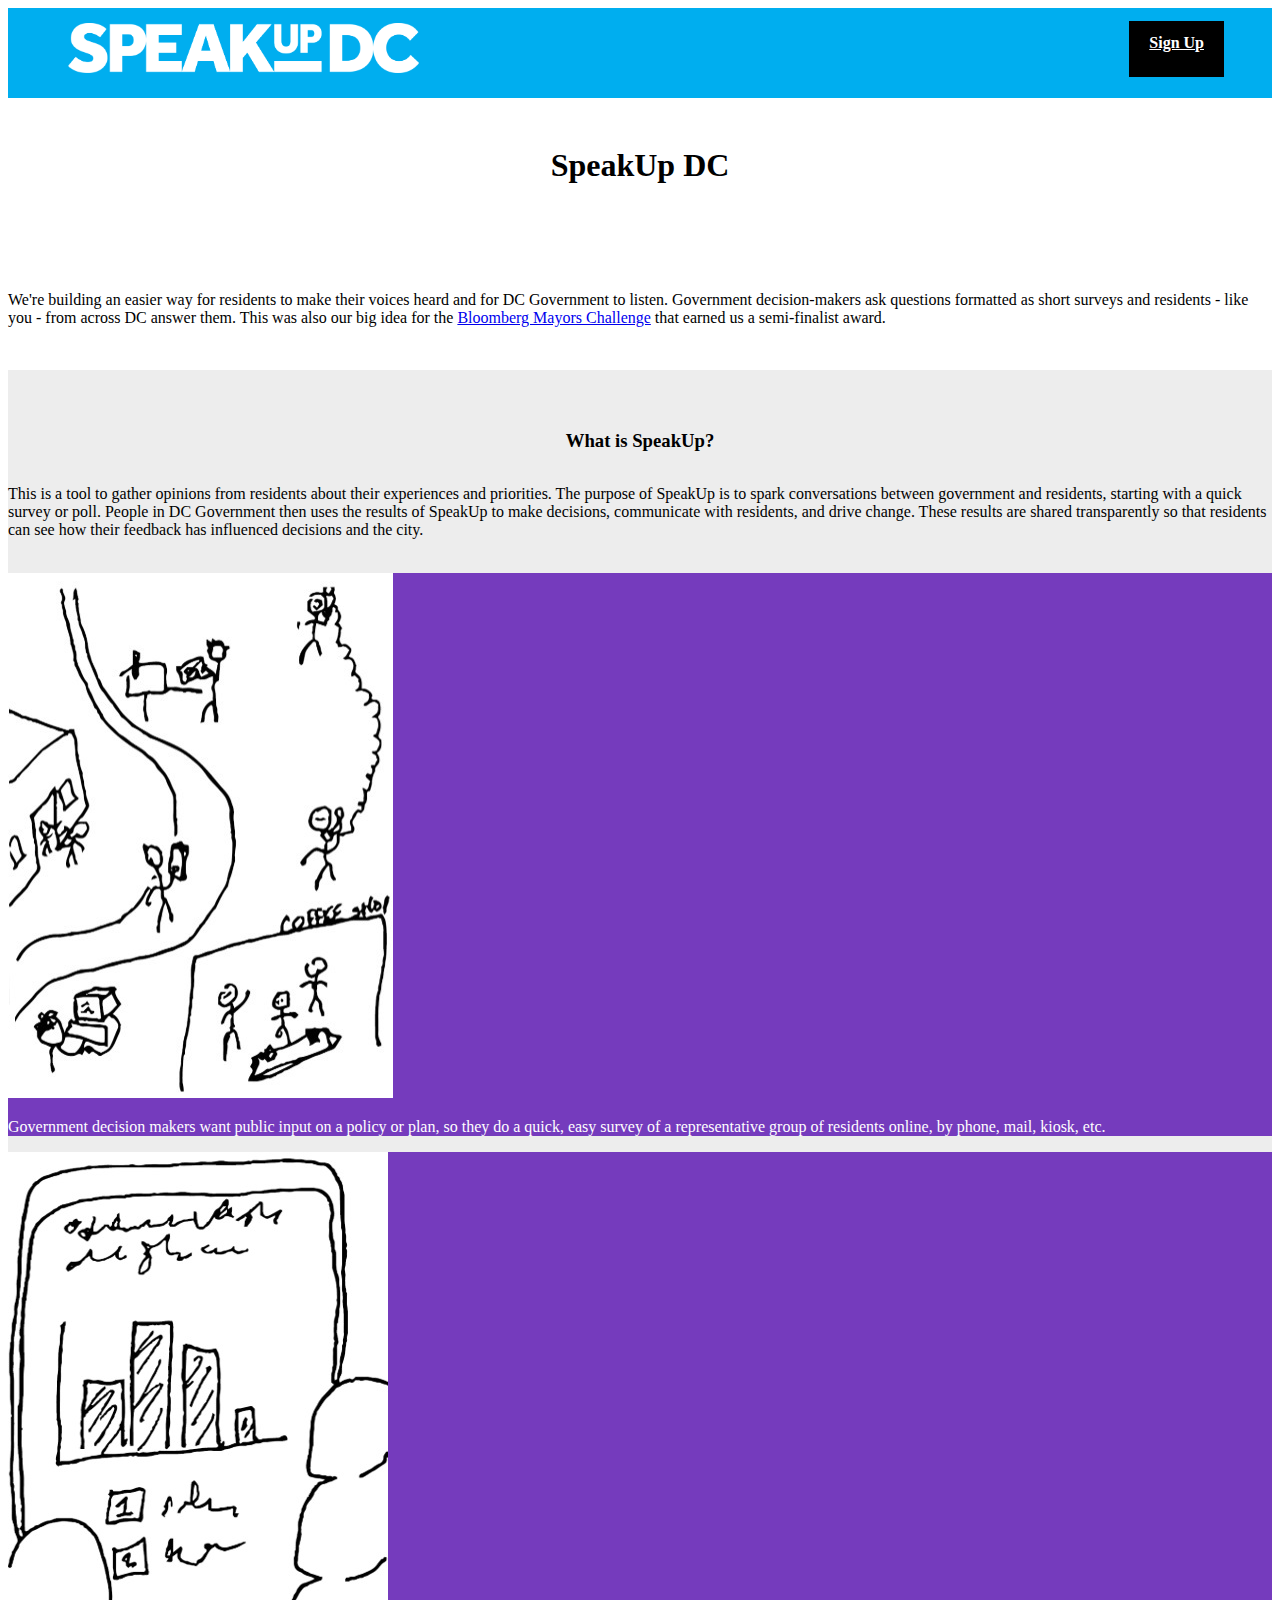
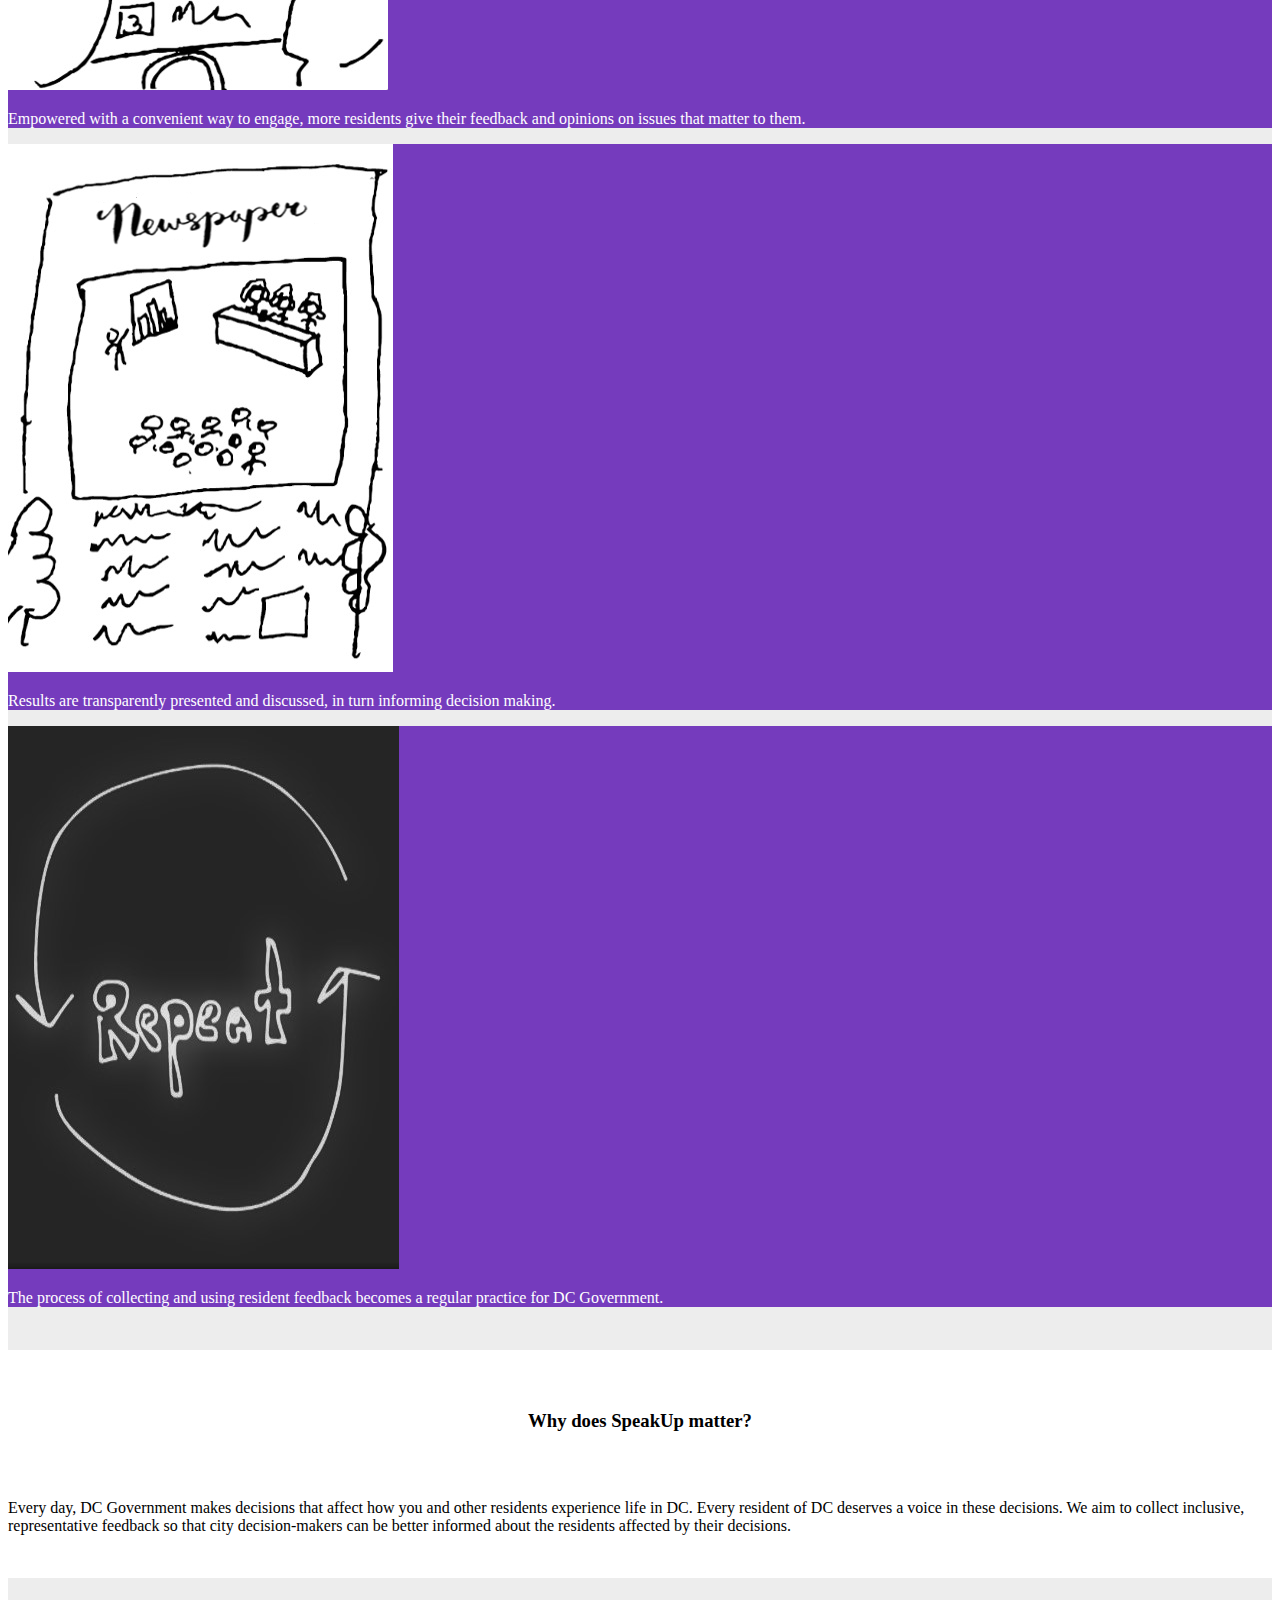
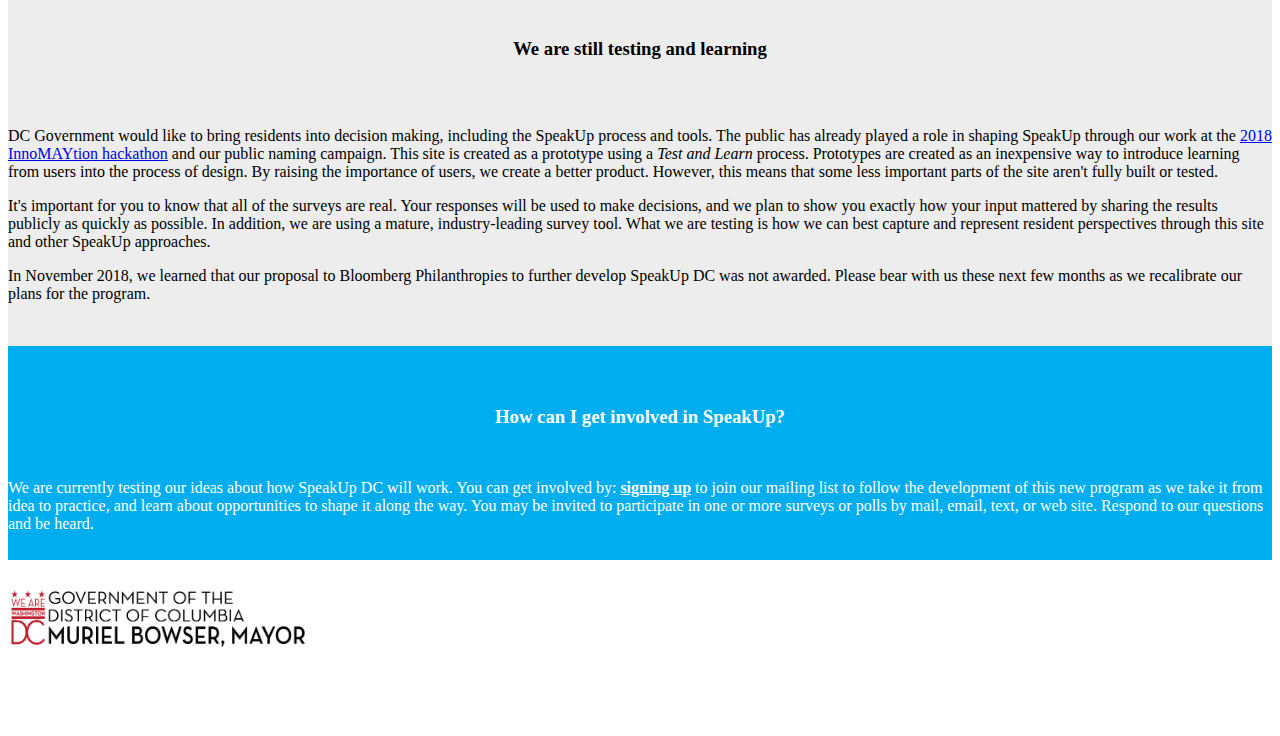
<file: splash-page/index.html>
<!DOCTYPE html>
<html lang="en">

<head>
    <meta charset="UTF-8">
    <link rel="stylesheet" href="https://stackpath.bootstrapcdn.com/bootstrap/4.1.0/css/bootstrap.min.css" integrity="sha384-9gVQ4dYFwwWSjIDZnLEWnxCjeSWFphJiwGPXr1jddIhOegiu1FwO5qRGvFXOdJZ4"
        crossorigin="anonymous">
    <meta name="viewport" content="width=device-width, initial-scale=1, shrink-to-fit=no">
    <script src="https://code.jquery.com/jquery-3.3.1.slim.min.js" integrity="sha384-q8i/X+965DzO0rT7abK41JStQIAqVgRVzpbzo5smXKp4YfRvH+8abtTE1Pi6jizo"
        crossorigin="anonymous"></script>
    <script src="https://cdnjs.cloudflare.com/ajax/libs/popper.js/1.14.0/umd/popper.min.js" integrity="sha384-cs/chFZiN24E4KMATLdqdvsezGxaGsi4hLGOzlXwp5UZB1LY//20VyM2taTB4QvJ"
        crossorigin="anonymous"></script>
    <script src="https://stackpath.bootstrapcdn.com/bootstrap/4.1.0/js/bootstrap.min.js" integrity="sha384-uefMccjFJAIv6A+rW+L4AHf99KvxDjWSu1z9VI8SKNVmz4sk7buKt/6v9KI65qnm"
        crossorigin="anonymous"></script>
    <title>SpeakUp DC</title>
    <link rel="shortcut icon" href="favicon-32x32.png" type="image/x-icon">
    <link rel="stylesheet" href="style/style.css">

</head>

<body>
    <!-- headers -->
    <div>
        <div class="header-main primary-color">
            <div class="header-width">
                <a href="index.html">
                    <img class="ml-5 left-logo my-2 speakup-logo-large" src="style/SpeakUpDC Identity H_White.png">
                </a>
                <a href="index.html">
                    <img class="ml-3 left-logo speakup-logo-small" src="style/SpeakUpDC Identity V_White.png">
                </a>
                <!--                 <span class="h4 text-dark">(test)</span> -->
                <a class="black btn signup right-logo website-link" href="./sign-up/index.html" target="blank">
                    <b>Sign Up</b>
                </a>
            </div>
        </div>
    </div>

    <div class="container">
        <div class="row">
            <h1 class="col-12 opening-header">SpeakUp DC
            </h1>
            <br>
            <br>
            <br>
            <p class="lead px-4">We're building an easier way for residents to make their voices heard and for DC
                Government to listen. Government decision-makers ask questions formatted as short surveys and residents
                - like you - from across DC answer them. This was also our big idea for the
                <a href="https://mayorschallenge.bloomberg.org/ideas/washington/">Bloomberg Mayors Challenge</a>
                that earned us a semi-finalist award.
            </p>
        </div>
    </div>
    <!-- <div class="card-group">
        <div class="card black">
            <div class="card-body">
                <div class="text-center">
                    <a href="housing/index.html" class="btn btn-lg tertiary-color survey-link m-2">SpeakUp on
                        <b>Housing</b>
                    </a>
                </div>
                <p class="card-text mt-3">
                    In this survey we ask you about your housing and the availability of affordable housing in DC.
                    Sponsored by
                    <a href="https://dmped.dc.gov/" target="_blank"><b style="text-decoration: underline">DMPED</b></a>
                    (DC Office of the Deputy Mayor for Planning and Economic Development).
                </p>
            </div>
            <img class="card-img-top" src="style/dc-neighborhood.jpg" alt="Card image cap">
            <div class="card-footer h5">Featured Survey</div>
        </div>
        <div class="card primary-color">
            <br>
            <div class="card-body text-center">
                <h4 class="card-title">Current Surveys</h4>
                <br>
                <a href="housing/index.html" class="btn black survey-link m-2">SpeakUp on
                    <br>
                    <b>Housing</b>
                </a>
                <br>
                <a href="privacy/index.html" class="btn black survey-link m-2">SpeakUp on
                    <br>
                    <b>Privacy</b>
                </a>
                <br>
                <a href="disaster/index.html" class="btn black survey-link m-2">SpeakUp on
                    <br>
                    <b>Preparing for Disasters</b>
                </a>
                <br>
                <a href="financial_abuse/index.html" class="btn black survey-link m-2">SpeakUp on
                    <br>
                    <b>Financial Abuse</b>
                </a>
                <br>
                <br>
                <p class="lead text-center">
                    <em>
                        <b>More to come...</b>
                    </em>
                </p>
            </div>
        </div>
    </div> -->
    <div class="grey">
        <div class="container">
            <h3>What is SpeakUp?</h3>
            <p>This is a tool to gather opinions from residents about their experiences and priorities. The purpose of
                SpeakUp is to spark conversations between government and residents, starting with a quick survey or
                poll. People in DC Government then uses the results of SpeakUp to make decisions, communicate with
                residents, and drive change. These results are shared transparently so that residents can see how their
                feedback has influenced decisions and the city.</p>
            <br>
            <div class="row justify-content">
                <div class="col-lg-3 col-md-6 col-sm-6 mb-3">
                    <div class="card tertiary-color">
                        <img class="card-img-top" src="style/story1.jpg" alt="reaching people where they are">
                        <div class="card-body">
                            <p class="card-text">Government decision makers want public input on a policy or plan, so
                                they do a quick, easy survey
                                of a representative group of residents online, by phone, mail, kiosk, etc.</p>
                        </div>
                    </div>
                </div>

                <div class="col-lg-3 col-md-6 col-sm-6 mb-3">
                    <div class="card tertiary-color">
                        <img class="card-img-top" src="style/story2.jpg" alt="empowered with information">
                        <div class="card-body">
                            <p class="card-text">Empowered with a convenient way to engage, more residents give their
                                feedback and opinions on
                                issues that matter to them.</p>
                        </div>
                    </div>
                </div>

                <div class="col-lg-3 col-md-6 col-sm-6 mb-3">
                    <div class="card tertiary-color">
                        <img class="card-img-top" src="style/story3.jpg" alt="transparent results">
                        <div class="card-body">
                            <p class="card-text">Results are transparently presented and discussed, in turn informing
                                decision making.</p>
                        </div>
                    </div>
                </div>

                <div class="col-lg-3 col-md-6 col-sm-6 mb-3">
                    <div class="card tertiary-color">
                        <img class="card-img-top" src="style/story4.jpg" alt="giving residents feedback">
                        <div class="card-body">
                            <p class="card-text">The process of collecting and using resident feedback becomes a
                                regular practice for DC Government.</p>
                        </div>
                    </div>
                </div>
            </div>
        </div>
    </div>

    <div>
        <div class="row">
            <div class="col-12 pb-4">
                <div class="container">
                    <h3> Why does SpeakUp matter?</h3>
                    <br>
                    <p>Every day, DC Government makes decisions that affect how you and other residents experience life
                        in DC.
                        Every resident of DC deserves a voice in these decisions. We aim to collect inclusive,
                        representative
                        feedback so that city decision-makers can be better informed about the residents affected by
                        their
                        decisions.
                    </p>
                </div>
            </div>
            <div class="col-12 pb-4 grey">
                <div class="container">
                    <h3>We are still testing and learning</h3>
                    <br>
                    <p>DC Government would like to bring residents into decision making, including the SpeakUp process
                        and tools.
                        The public has already played a role in shaping SpeakUp through our work at the
                        <a href="https://twitter.com/MarieCWhittaker/status/992825354472615936" target="_blank">2018
                            InnoMAYtion hackathon</a>
                        and our public naming campaign. This site is created as a prototype using a
                        <em>Test and Learn</em> process. Prototypes are created as an inexpensive way to introduce
                        learning from
                        users into the process of design. By raising the importance of users, we create a better
                        product.
                        However, this means that some less important parts of the site aren't fully built or tested.
                    </p>
                    <p>
                        It's important for you to know that all of the surveys are real. Your responses will be used to
                        make decisions, and we plan
                        to show you exactly how your input mattered by sharing the results publicly as quickly as
                        possible.
                        In addition, we are using a mature, industry-leading survey tool. What we are testing is how we
                        can
                        best capture and represent resident perspectives through this site and other SpeakUp
                        approaches.
                    </p>
                    <p>
                        In November 2018, we learned that our proposal to Bloomberg Philanthropies to further develop
                        SpeakUp DC was not awarded. Please bear with us these next few months as we recalibrate our
                        plans for the program.
                    </p>
                </div>
            </div>
            <div class="col-12 primary-color pb-4">
                <div class="container">
                    <h3>How can I get involved in SpeakUp?</h3>
                    <br>We are currently testing our ideas about how SpeakUp DC will work. You can get involved by:
                    <a href="./sign-up/index.html" target="_blank"><b>signing up</b></a> to join our mailing list to
                    follow the development of this new program as we take it
                    from idea to practice, and learn about opportunities to shape it along the way. You may be invited
                    to participate in one or more surveys or polls by mail, email, text, or web site.
                    Respond to our questions and be heard.
                </div>
            </div>
        </div>
    </div>
    <div>
        <div class="container">
            <img class="bottom-logo" src="style/MMB Logo_Regular colors-01.png">
        </div>
    </div>
    <div class="spacer">
    </div>
</body>

</html>
</file>
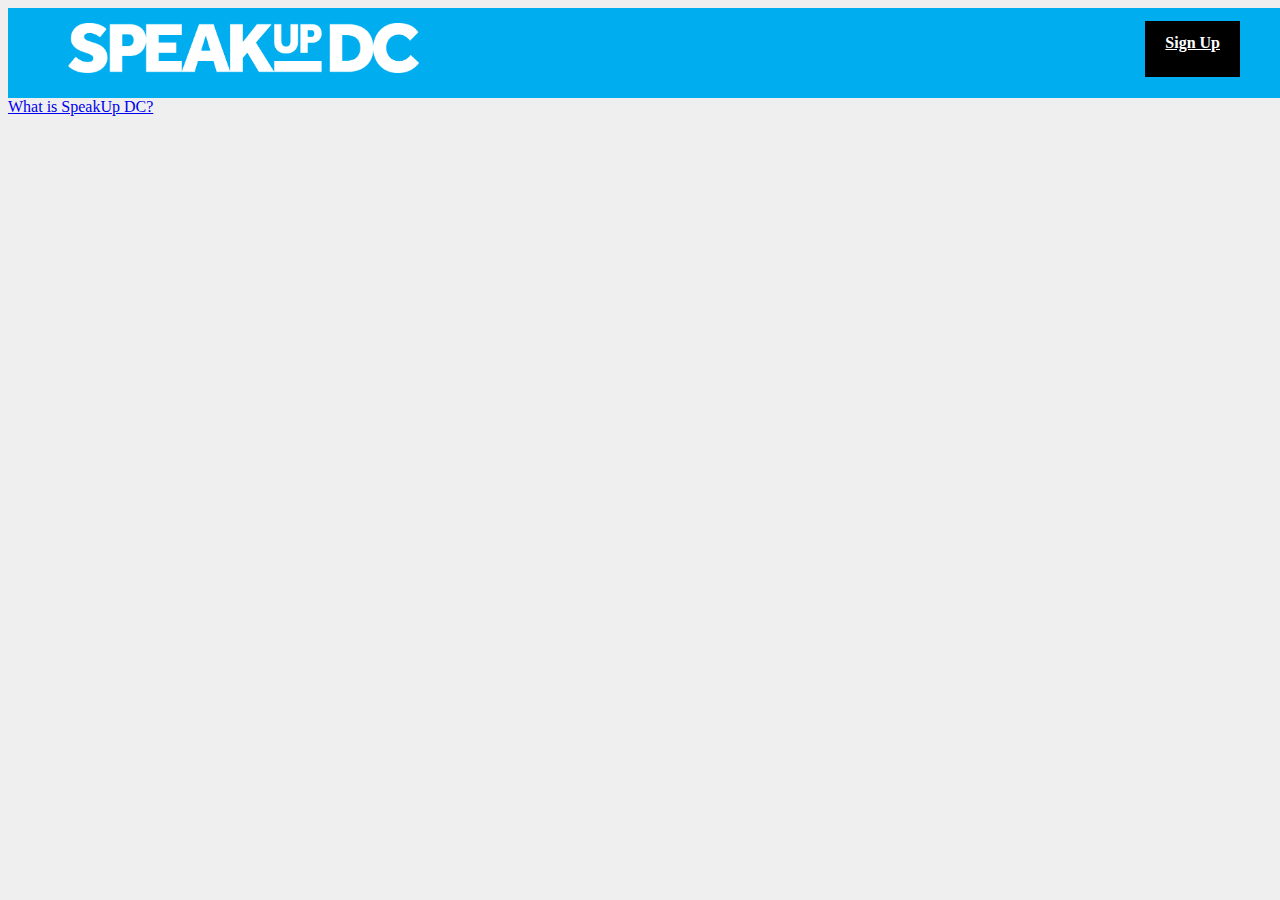
<file: splash-page/climate/index.html>
<!DOCTYPE html>
<html lang="en">

<head>
    <meta charset="UTF-8">
    <link rel="stylesheet" href="https://stackpath.bootstrapcdn.com/bootstrap/4.1.0/css/bootstrap.min.css" integrity="sha384-9gVQ4dYFwwWSjIDZnLEWnxCjeSWFphJiwGPXr1jddIhOegiu1FwO5qRGvFXOdJZ4"
        crossorigin="anonymous">
    <meta name="viewport" content="width=device-width, initial-scale=1, shrink-to-fit=no">
    <script src="https://code.jquery.com/jquery-3.3.1.slim.min.js" integrity="sha384-q8i/X+965DzO0rT7abK41JStQIAqVgRVzpbzo5smXKp4YfRvH+8abtTE1Pi6jizo"
        crossorigin="anonymous"></script>
    <script src="https://cdnjs.cloudflare.com/ajax/libs/popper.js/1.14.0/umd/popper.min.js" integrity="sha384-cs/chFZiN24E4KMATLdqdvsezGxaGsi4hLGOzlXwp5UZB1LY//20VyM2taTB4QvJ"
        crossorigin="anonymous"></script>
    <script src="https://stackpath.bootstrapcdn.com/bootstrap/4.1.0/js/bootstrap.min.js" integrity="sha384-uefMccjFJAIv6A+rW+L4AHf99KvxDjWSu1z9VI8SKNVmz4sk7buKt/6v9KI65qnm"
        crossorigin="anonymous"></script>
    <title>SpeakUp on Climate</title>
    <link rel="shortcut icon" href="../style/favicon-32x32.png" type="image/x-icon">
    <link rel="stylesheet" href="../style/style.css">
</head>

<body class="survey">
    <!-- top section -->
    <div>
        <!-- header -->
        <div>
            <div class="header-main primary-color">
                <div class="header-width">
                    <a href="index.html">
                        <img class="ml-5 left-logo my-2 speakup-logo-large" src="../style/SpeakUpDC Identity H_White.png">
                    </a>
                    <a href="index.html">
                        <img class="ml-3 left-logo speakup-logo-small" src="../style/SpeakUpDC Identity V_White.png">
                    </a>
    
                    <a class="black btn signup right-logo website-link" href="../sign-up/index.html" target="blank">
                        <b>Sign Up</b>
                    </a>
                </div>
            </div>
        </div>

        <!-- return link -->
        <div class="my-2 ml-5">
            <a href="../index.html">What is SpeakUp DC?</a>
            <br>
        </div>
    </div>

    <!-- survey -->
    <div class="mt-2 survey-outer">
        <script type="text/javascript" >document.write('<script src="http' + ( ("https:" == document.location.protocol) ? "s" : "") + '://www.surveygizmo.com/s3/4488905/0ed4bc0ca1f0?__output=embedjs&__ref=' + escape(document.location.origin + document.location.pathname) + '" type="text/javascript" ></scr' + 'ipt>');</script><noscript>Learn from <a href="https://www.surveygizmo.com/survey-blog/brand-awareness-surveys-are-critical-for-an-effective-marketing-plan/">SurveyGizmo</a> experts that, by surveying your customers about your brand, you can gain valuable insight into specific areas of knowledge and associations. <a href="http://www.surveygizmo.com/s3/4488905/0ed4bc0ca1f0??jsfallback=true">Please take my survey now</a></noscript><style>.sg-survey{display:none; }</style>
    </div>

</body>

</html>
</file>
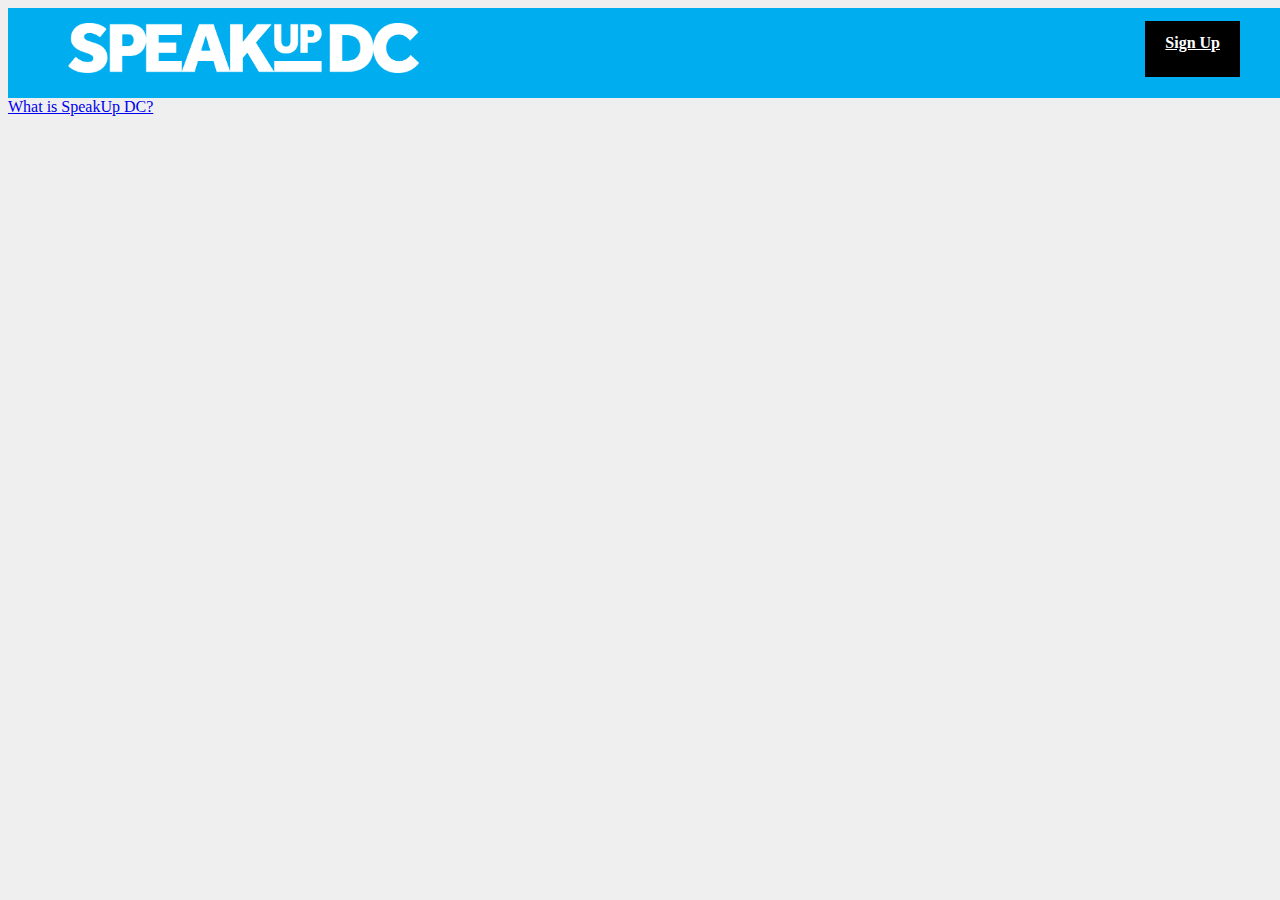
<file: splash-page/disaster/index.html>
<!DOCTYPE html>
<html lang="en">

<head>
    <meta charset="UTF-8">
    <link rel="stylesheet" href="https://stackpath.bootstrapcdn.com/bootstrap/4.1.0/css/bootstrap.min.css" integrity="sha384-9gVQ4dYFwwWSjIDZnLEWnxCjeSWFphJiwGPXr1jddIhOegiu1FwO5qRGvFXOdJZ4"
        crossorigin="anonymous">
    <meta name="viewport" content="width=device-width, initial-scale=1, shrink-to-fit=no">
    <script src="https://code.jquery.com/jquery-3.3.1.slim.min.js" integrity="sha384-q8i/X+965DzO0rT7abK41JStQIAqVgRVzpbzo5smXKp4YfRvH+8abtTE1Pi6jizo"
        crossorigin="anonymous"></script>
    <script src="https://cdnjs.cloudflare.com/ajax/libs/popper.js/1.14.0/umd/popper.min.js" integrity="sha384-cs/chFZiN24E4KMATLdqdvsezGxaGsi4hLGOzlXwp5UZB1LY//20VyM2taTB4QvJ"
        crossorigin="anonymous"></script>
    <script src="https://stackpath.bootstrapcdn.com/bootstrap/4.1.0/js/bootstrap.min.js" integrity="sha384-uefMccjFJAIv6A+rW+L4AHf99KvxDjWSu1z9VI8SKNVmz4sk7buKt/6v9KI65qnm"
        crossorigin="anonymous"></script>
    <title>SpeakUp on Climate</title>
    <link rel="shortcut icon" href="../style/favicon-32x32.png" type="image/x-icon">
    <link rel="stylesheet" href="../style/style.css">
</head>

<body class="survey">
    <!-- top section -->
    <div>
        <!-- header -->
        <div>
            <div class="header-main primary-color">
                <div class="header-width">
                    <a href="../index.html">
                        <img class="ml-5 left-logo my-2 speakup-logo-large" src="../style/SpeakUpDC Identity H_White.png">
                    </a>
                    <a href="../index.html">
                        <img class="ml-3 left-logo speakup-logo-small" src="../style/SpeakUpDC Identity V_White.png">
                    </a>
                    <!-- <span class="h4 text-dark">(test)</span> -->
                    <a class="black btn signup right-logo website-link" href="../sign-up/index.html" target="blank">
                        <b>Sign Up</b>
                    </a>
                </div>
            </div>
        </div>

        <!-- return link -->
        <div class="my-2 ml-5">
            <a href="../index.html">What is SpeakUp DC?</a>
            <br>
        </div>
    </div>

    <!-- survey -->
    <div class="mt-2 survey-outer">
        <script src="https://www.surveygizmo.com/s3/4488905/0ed4bc0ca1f0?__output=embedjs&__ref='" + encodeURI(document.location.origin + document.location.pathname) + "'" type="text/javascript">
        </script>
        <noscript>
            <div class="container">
                <p class="alert alert-primary" role="alert">
                    Hello there, it looks like you don't have javascript enabled. For the best experience, we recommend that you enable javascript.
                    However, you can still take the survey.
                    <a href="http://www.surveygizmo.com/s3/4488905/0ed4bc0ca1f0?jsfallback=true">Please take me to my survey now</a>
                </p>
            </div>
        </noscript>
        <style>
            .sg-survey {
                display: none;
            }
        </style>
    </div>

</body>

</html>
</file>
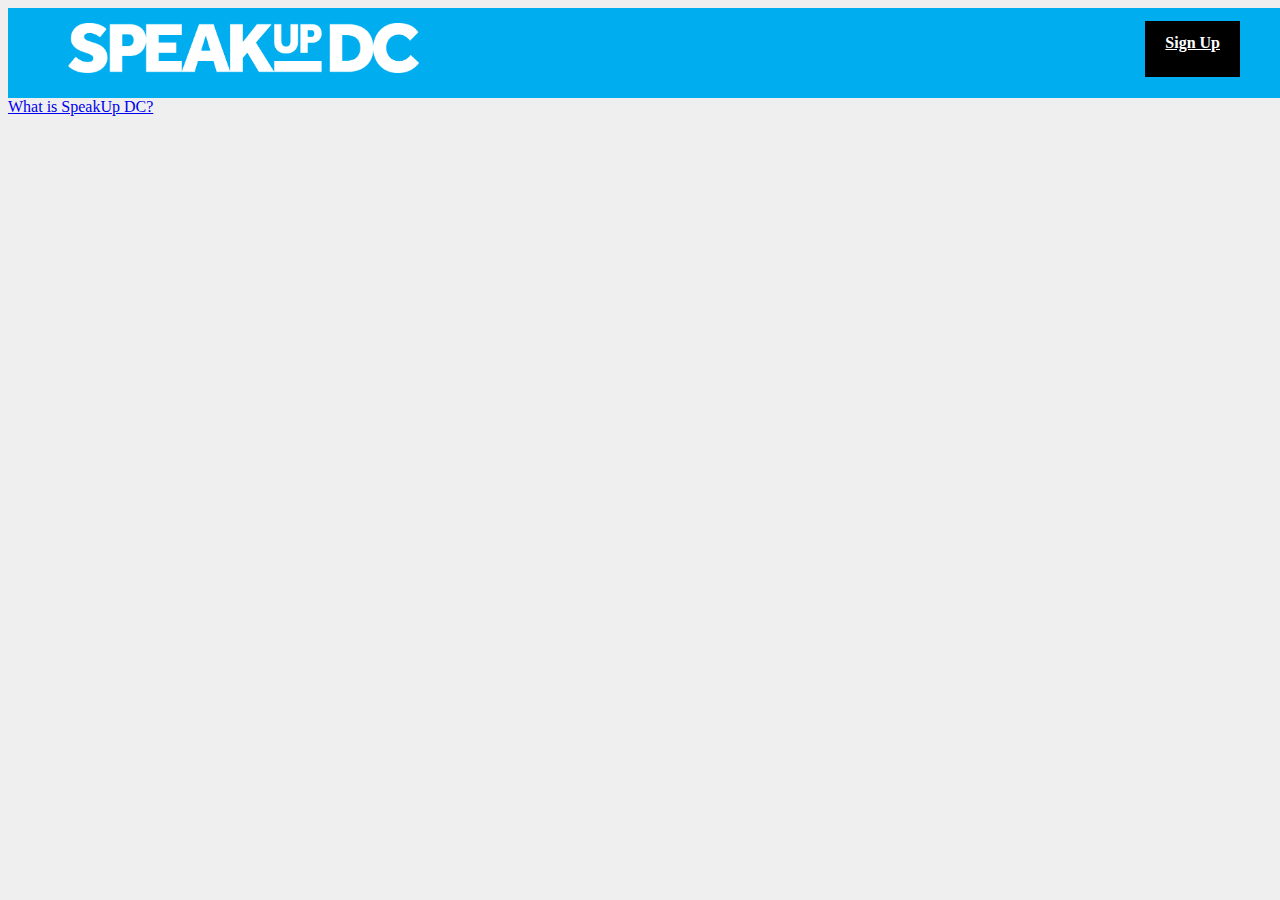
<file: splash-page/financial_abuse/index.html>
<!DOCTYPE html>
<html lang="en">

<head>
    <meta charset="UTF-8">
    <link rel="stylesheet" href="https://stackpath.bootstrapcdn.com/bootstrap/4.1.0/css/bootstrap.min.css" integrity="sha384-9gVQ4dYFwwWSjIDZnLEWnxCjeSWFphJiwGPXr1jddIhOegiu1FwO5qRGvFXOdJZ4"
        crossorigin="anonymous">
    <meta name="viewport" content="width=device-width, initial-scale=1, shrink-to-fit=no">
    <script src="https://code.jquery.com/jquery-3.3.1.slim.min.js" integrity="sha384-q8i/X+965DzO0rT7abK41JStQIAqVgRVzpbzo5smXKp4YfRvH+8abtTE1Pi6jizo"
        crossorigin="anonymous"></script>
    <script src="https://cdnjs.cloudflare.com/ajax/libs/popper.js/1.14.0/umd/popper.min.js" integrity="sha384-cs/chFZiN24E4KMATLdqdvsezGxaGsi4hLGOzlXwp5UZB1LY//20VyM2taTB4QvJ"
        crossorigin="anonymous"></script>
    <script src="https://stackpath.bootstrapcdn.com/bootstrap/4.1.0/js/bootstrap.min.js" integrity="sha384-uefMccjFJAIv6A+rW+L4AHf99KvxDjWSu1z9VI8SKNVmz4sk7buKt/6v9KI65qnm"
        crossorigin="anonymous"></script>
    <title>SpeakUp on Financial Abuse</title>
    <link rel="shortcut icon" href="../style/favicon-32x32.png" type="image/x-icon">
    <link rel="stylesheet" href="../style/style.css">
</head>

<body class="survey">
    <!-- top section -->
    <div>
        <!-- header -->
        <div>
            <div class="header-main primary-color">
                <div class="header-width">
                    <a href="../index.html">
                        <img class="ml-5 left-logo my-2 speakup-logo-large" src="../style/SpeakUpDC Identity H_White.png">
                    </a>
                    <a href="../index.html">
                        <img class="ml-3 left-logo speakup-logo-small" src="../style/SpeakUpDC Identity V_White.png">
                    </a>
                    <!-- <span class="h4 text-dark">(test)</span> -->
                    <a class="black btn signup right-logo website-link" href="../sign-up/index.html" target="blank">
                        <b>Sign Up</b>
                    </a>
                </div>
            </div>
        </div>

        <!-- return link -->
        <div class="my-2 ml-5">
            <a href="../index.html">What is SpeakUp DC?</a>
            <br>
        </div>
    </div>

    <!-- survey -->
    <div class="mt-2 survey-outer">
        <script src="https://www.surveygizmo.com/s3/4488902/71c1df635723?__output=embedjs&__ref='" + escape(document.location.origin + document.location.pathname) + "'" type="text/javascript">
        </script>

        <noscript>
            <div class="container">
                <p class="alert alert-primary" role="alert">
                    Hello there, it looks like you don't have javascript enabled. For the best experience, we recommend that you enable javascript.
                    However, you can still take the survey.
                    <a href="http://www.surveygizmo.com/s3/4488902/71c1df635723?jsfallback=true">Please take me to my survey now</a>
                </p>
            </div>
        </noscript>
        <style>
            .sg-survey {
                display: none;
            }
        </style>
    </div>

</body>

</html>
</file>
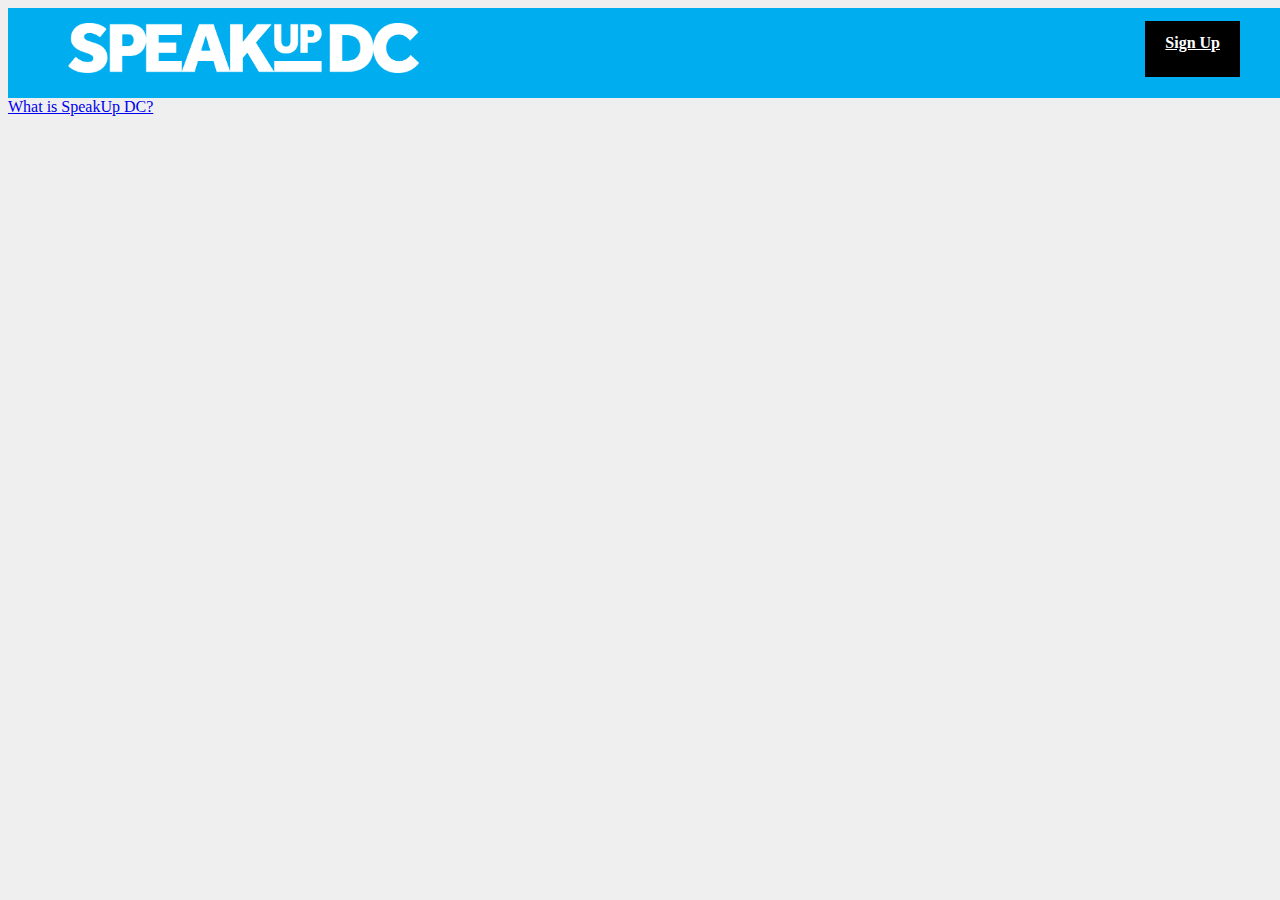
<file: splash-page/housing/index.html>
<!DOCTYPE html>
<html lang="en">

<head>
    <meta charset="UTF-8">
    <link rel="stylesheet" href="https://stackpath.bootstrapcdn.com/bootstrap/4.1.0/css/bootstrap.min.css" integrity="sha384-9gVQ4dYFwwWSjIDZnLEWnxCjeSWFphJiwGPXr1jddIhOegiu1FwO5qRGvFXOdJZ4"
        crossorigin="anonymous">
    <meta name="viewport" content="width=device-width, initial-scale=1, shrink-to-fit=no">
    <script src="https://code.jquery.com/jquery-3.3.1.slim.min.js" integrity="sha384-q8i/X+965DzO0rT7abK41JStQIAqVgRVzpbzo5smXKp4YfRvH+8abtTE1Pi6jizo"
        crossorigin="anonymous"></script>
    <script src="https://cdnjs.cloudflare.com/ajax/libs/popper.js/1.14.0/umd/popper.min.js" integrity="sha384-cs/chFZiN24E4KMATLdqdvsezGxaGsi4hLGOzlXwp5UZB1LY//20VyM2taTB4QvJ"
        crossorigin="anonymous"></script>
    <script src="https://stackpath.bootstrapcdn.com/bootstrap/4.1.0/js/bootstrap.min.js" integrity="sha384-uefMccjFJAIv6A+rW+L4AHf99KvxDjWSu1z9VI8SKNVmz4sk7buKt/6v9KI65qnm"
        crossorigin="anonymous"></script>
    <title>SpeakUp on Housing</title>
    <link rel="shortcut icon" href="../style/favicon-32x32.png" type="image/x-icon">
    <link rel="stylesheet" href="../style/style.css">
    <link rel="stylesheet" href="../style/style.css">
</head>

<body class="survey">
    <!-- top section -->
    <div>
        <!-- header -->
        <div>
            <div class="header-main primary-color">
                <div class="header-width">
                    <a href="../index.html">
                        <img class="ml-5 left-logo my-2 speakup-logo-large" src="../style/SpeakUpDC Identity H_White.png">
                    </a>
                    <a href="../index.html">
                        <img class="ml-3 left-logo speakup-logo-small" src="../style/SpeakUpDC Identity V_White.png">
                    </a>
                    <!-- <span class="h4 text-dark">(test)</span> -->
                    <a class="black btn signup right-logo website-link" href="../sign-up/index.html" target="blank">
                        <b>Sign Up</b>
                    </a>
                </div>
            </div>
        </div>

        <!-- return link -->
        <div class="my-2 ml-5">
            <a href="../index.html">What is SpeakUp DC?</a>
            <br>
        </div>
    </div>

    <!-- survey -->
    <div class="mt-2 survey-outer">
        <script src="https://www.surveygizmo.com/s3/4435563/495f01f3437a?__output=embedjs&__ref='" + encodeURI( document.location.origin
            + document.location.pathname) + "'" type="text/javascript">
        </script>
        <noscript>
            <div class="container">
                <p class="alert alert-primary" role="alert">
                    Hello there, it looks like you don't have javascript enabled. For the best experience, we recommend that you enable javascript. However, you can still take the survey. 
                    <a href="http://www.surveygizmo.com/s3/4435563/495f01f3437a?jsfallback=true">Please take me to my survey now</a>
                </p>
            </div>
        </noscript>
    </div>

</body>

</html>
</file>
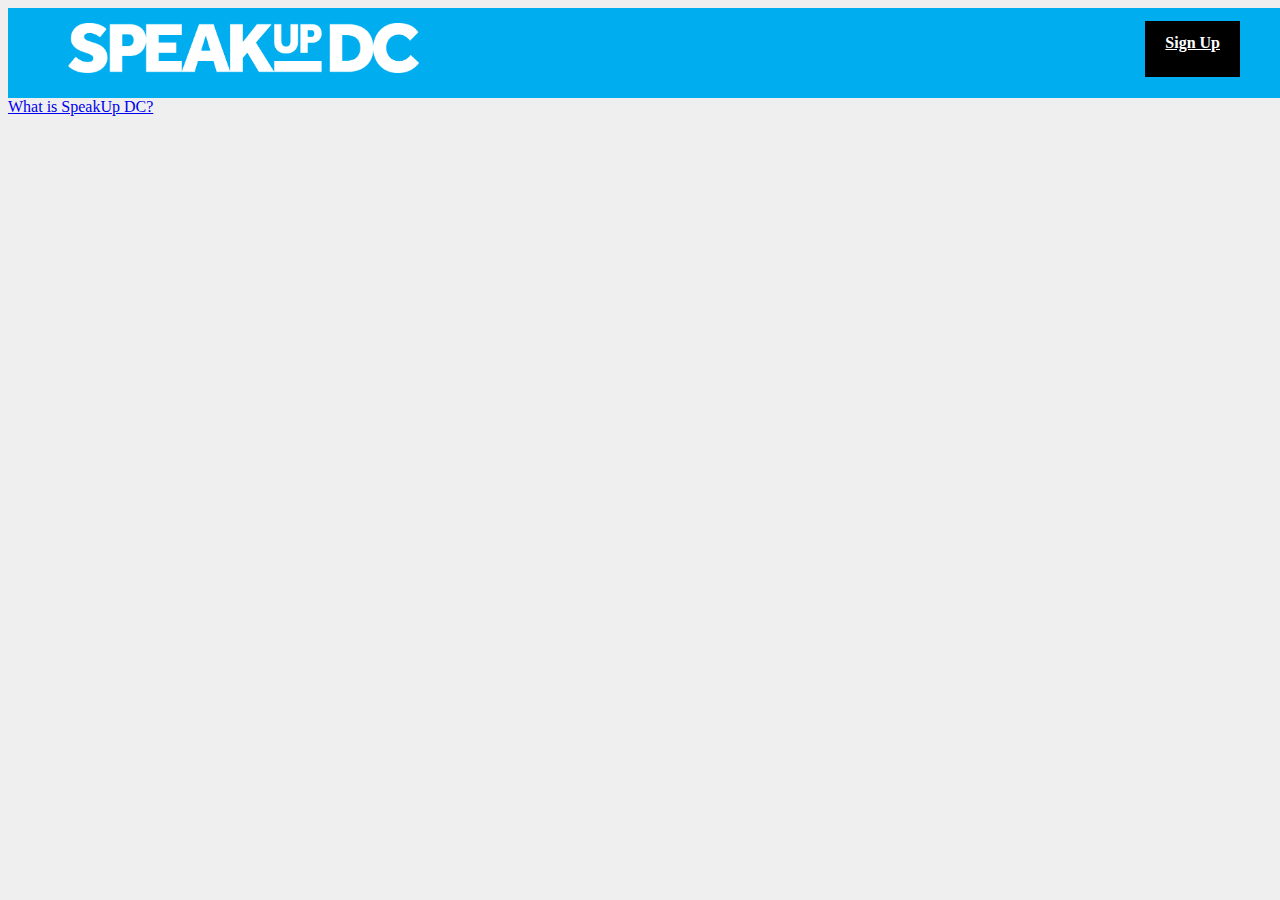
<file: splash-page/privacy/index.html>
<!DOCTYPE html>
<html lang="en">

<head>
    <meta charset="UTF-8">
    <link rel="stylesheet" href="https://stackpath.bootstrapcdn.com/bootstrap/4.1.0/css/bootstrap.min.css" integrity="sha384-9gVQ4dYFwwWSjIDZnLEWnxCjeSWFphJiwGPXr1jddIhOegiu1FwO5qRGvFXOdJZ4"
        crossorigin="anonymous">
    <meta name="viewport" content="width=device-width, initial-scale=1, shrink-to-fit=no">
    <script src="https://code.jquery.com/jquery-3.3.1.slim.min.js" integrity="sha384-q8i/X+965DzO0rT7abK41JStQIAqVgRVzpbzo5smXKp4YfRvH+8abtTE1Pi6jizo"
        crossorigin="anonymous"></script>
    <script src="https://cdnjs.cloudflare.com/ajax/libs/popper.js/1.14.0/umd/popper.min.js" integrity="sha384-cs/chFZiN24E4KMATLdqdvsezGxaGsi4hLGOzlXwp5UZB1LY//20VyM2taTB4QvJ"
        crossorigin="anonymous"></script>
    <script src="https://stackpath.bootstrapcdn.com/bootstrap/4.1.0/js/bootstrap.min.js" integrity="sha384-uefMccjFJAIv6A+rW+L4AHf99KvxDjWSu1z9VI8SKNVmz4sk7buKt/6v9KI65qnm"
        crossorigin="anonymous"></script>
    <title>SpeakUp on Privacy</title>
    <link rel="shortcut icon" href="../style/favicon-32x32.png" type="image/x-icon">
    <link rel="stylesheet" href="../style/style.css">
</head>

<body class="survey">
    <!-- top section -->
    <div>
        <!-- header -->
        <div>
            <div class="header-main primary-color">
                <div class="header-width">
                    <a href="../index.html">
                        <img class="ml-5 left-logo my-2 speakup-logo-large" src="../style/SpeakUpDC Identity H_White.png">
                    </a>
                    <a href="../index.html">
                        <img class="ml-3 left-logo speakup-logo-small" src="../style/SpeakUpDC Identity V_White.png">
                    </a>
                    <!-- <span class="h4 text-dark">(test)</span> -->
                    <a class="black btn signup right-logo website-link" href="../sign-up/index.html" target="blank">
                        <b>Sign Up</b>
                    </a>
                </div>
            </div>
        </div>

        <!-- return link -->
        <div class="my-2 ml-5">
            <a href="../index.html">What is SpeakUp DC?</a>
            <br>
        </div>
    </div>

    <!-- survey -->
    <div class="mt-2 survey-outer">
        <script src="https://www.surveygizmo.com/s3/4484545/1f530a1903ef?__output=embedjs&__ref='" + encodeURI(document.location.origin
            + document.location.pathname) + "'" type="text/javascript">
        </script>
        <noscript>
            <div class="container">
                <p class="alert alert-primary" role="alert">
                    Hello there, it looks like you don't have javascript enabled. For the best experience, we recommend that you enable javascript.
                    However, you can still take the survey.
                    <a href="http://www.surveygizmo.com/s3/4484545/1f530a1903ef?jsfallback=true">Please take me to my survey now</a>
                </p>
            </div>
        </noscript>
        <style>
            .sg-survey {
                display: none;
            }
        </style>
    </div>

</body>

</html>
</file>
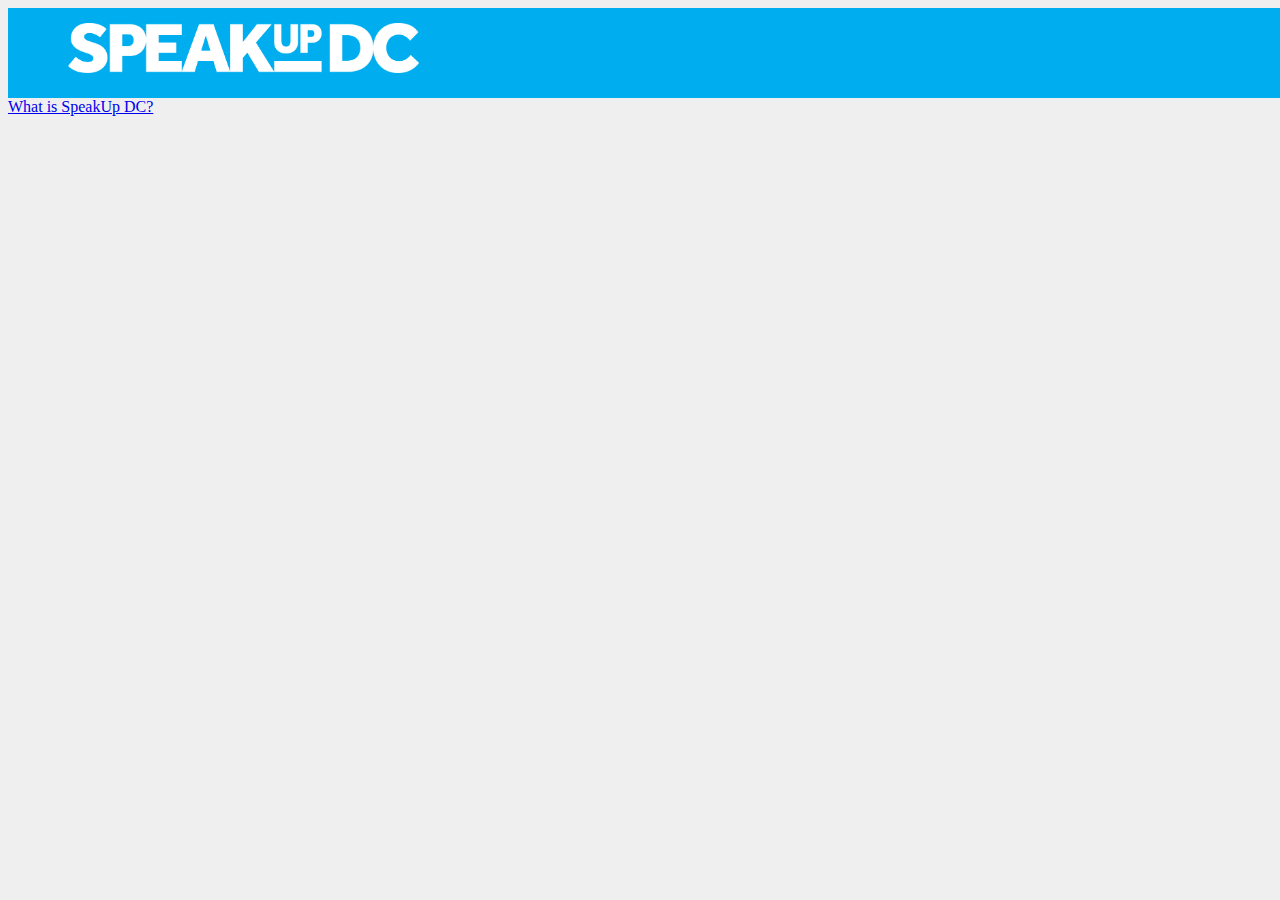
<file: splash-page/sign-up/index.html>
<!DOCTYPE html>
<html lang="en">

<head>
    <meta charset="UTF-8">
    <link rel="stylesheet" href="https://stackpath.bootstrapcdn.com/bootstrap/4.1.0/css/bootstrap.min.css" integrity="sha384-9gVQ4dYFwwWSjIDZnLEWnxCjeSWFphJiwGPXr1jddIhOegiu1FwO5qRGvFXOdJZ4"
        crossorigin="anonymous">
    <meta name="viewport" content="width=device-width, initial-scale=1, shrink-to-fit=no">
    <script src="https://code.jquery.com/jquery-3.3.1.slim.min.js" integrity="sha384-q8i/X+965DzO0rT7abK41JStQIAqVgRVzpbzo5smXKp4YfRvH+8abtTE1Pi6jizo"
        crossorigin="anonymous"></script>
    <script src="https://cdnjs.cloudflare.com/ajax/libs/popper.js/1.14.0/umd/popper.min.js" integrity="sha384-cs/chFZiN24E4KMATLdqdvsezGxaGsi4hLGOzlXwp5UZB1LY//20VyM2taTB4QvJ"
        crossorigin="anonymous"></script>
    <script src="https://stackpath.bootstrapcdn.com/bootstrap/4.1.0/js/bootstrap.min.js" integrity="sha384-uefMccjFJAIv6A+rW+L4AHf99KvxDjWSu1z9VI8SKNVmz4sk7buKt/6v9KI65qnm"
        crossorigin="anonymous"></script>
    <title>SpeakUp DC Sign Up</title>
    <link rel="shortcut icon" href="../style/favicon-32x32.png" type="image/x-icon">
    <link rel="stylesheet" href="../style/style.css">
</head>

<body class="survey">
    <!-- top section -->
    <div>
        <!-- header -->
        <div>
            <div class="header-main primary-color">
                <div class="header-width">
                    <a href="../index.html">
                        <img class="ml-5 left-logo my-2 speakup-logo-large" src="../style/SpeakUpDC Identity H_White.png">
                    </a>
                    <a href="../index.html">
                        <img class="ml-5 left-logo my-2 speakup-logo-small" src="../style/SpeakUpDC Identity V_White.png">
                    </a>
                    <!-- <span class="h4 text-dark">(test)</span> -->
                </div>
            </div>
        </div>

        <!-- return link -->
        <div class="my-2 ml-5">
            <a href="../index.html">What is SpeakUp DC?</a>
            <br>
        </div>
    </div>

    <!-- survey -->
    <div class="mt-2 survey-outer">
        <script src="https://www.surveygizmo.com/s3/4488929/3ae41aba5e2f?__output=embedjs&__ref='" + encodeURI(document.location.origin + document.location.pathname) + "'" type="text/javascript">
        </script>
        <noscript>
            <div class="container">
                <p class="alert alert-primary" role="alert">
                    Hello there, it looks like you don't have javascript enabled, and some things may not work as expected on this site.
                    <a href="http://www.surveygizmo.com/s3/4488929/3ae41aba5e2f?jsfallback=true">Please take me to the sign up anyway</a>
                </p>
            </div>
        </noscript>
        <style>
            .sg-survey {
                display: none;
            }
        </style>
    </div>

</body>

</html>
</file>
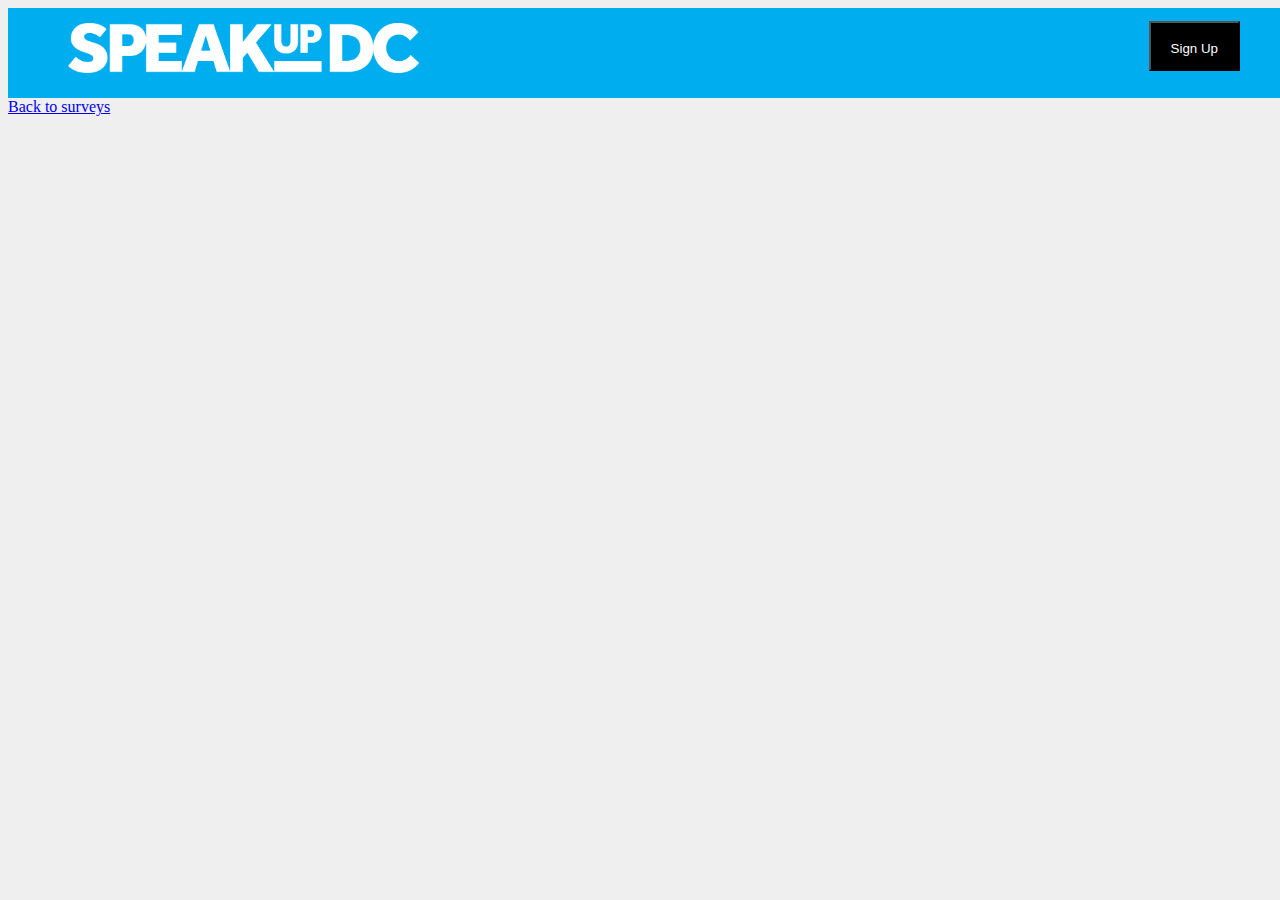
<file: splash-page/housing.html>
<!DOCTYPE html>
<html lang="en">

<head>
    <meta charset="UTF-8">
    <link rel="stylesheet" href="https://stackpath.bootstrapcdn.com/bootstrap/4.1.0/css/bootstrap.min.css" integrity="sha384-9gVQ4dYFwwWSjIDZnLEWnxCjeSWFphJiwGPXr1jddIhOegiu1FwO5qRGvFXOdJZ4"
        crossorigin="anonymous">
    <meta name="viewport" content="width=device-width, initial-scale=1, shrink-to-fit=no">
    <script src="https://code.jquery.com/jquery-3.3.1.slim.min.js" integrity="sha384-q8i/X+965DzO0rT7abK41JStQIAqVgRVzpbzo5smXKp4YfRvH+8abtTE1Pi6jizo"
        crossorigin="anonymous"></script>
    <script src="https://cdnjs.cloudflare.com/ajax/libs/popper.js/1.14.0/umd/popper.min.js" integrity="sha384-cs/chFZiN24E4KMATLdqdvsezGxaGsi4hLGOzlXwp5UZB1LY//20VyM2taTB4QvJ"
        crossorigin="anonymous"></script>
    <script src="https://stackpath.bootstrapcdn.com/bootstrap/4.1.0/js/bootstrap.min.js" integrity="sha384-uefMccjFJAIv6A+rW+L4AHf99KvxDjWSu1z9VI8SKNVmz4sk7buKt/6v9KI65qnm"
        crossorigin="anonymous"></script>
    <title>Speak Up DC</title>
    <link rel="shortcut icon" href="favicon-32x32.png" type="image/x-icon">
    <link rel="stylesheet" href="style/style.css">
</head>

<body class="survey">

    <!-- top section -->
    <div>
        <!-- header -->
        <div>
            <div class="header-main primary-color">
                <div class="header-width">
                    <a href="index.html">
                        <img class="ml-5 left-logo my-2 speakup-logo-large" src="style/SpeakUpDC Identity H_White.png">
                    </a>
                    <a href="index.html">
                        <img class="ml-3 left-logo speakup-logo-small" src="style/SpeakUpDC Identity V_White.png">
                    </a>
                    <button type="button" class="btn black signup right-logo website-link">
                        Sign Up
                    </button>
                </div>
            </div>
        </div>

        <!-- return link -->
        <div class="my-2 ml-5">
            <a href="survey-home.html">Back to surveys</a>
            <br>
        </div>
    </div>

    <!-- survey -->
    <div class="mt-2 survey-outer">
        <script type="text/javascript">
            document.write('<script src="http' + (("https:" == document.location.protocol) ? "s" : "") +
                '://www.surveygizmo.com/s3/4435563/495f01f3437a?__output=embedjs&__ref=' + escape(document.location
                    .origin + document.location.pathname) + '" type="text/javascript" ></scr' + 'ipt>');
        </script>
        <noscript>Wondering where to get survey responses? Find out
            <a href="https://www.surveygizmo.com/survey-blog/where-do-i-find-people-to-take-my-survey/">here</a>.
            <a href="http://www.surveygizmo.com/s3/4435563/495f01f3437a??jsfallback=true">Please take my survey now</a>
        </noscript>
    </div>

</body>

</html>
</file>
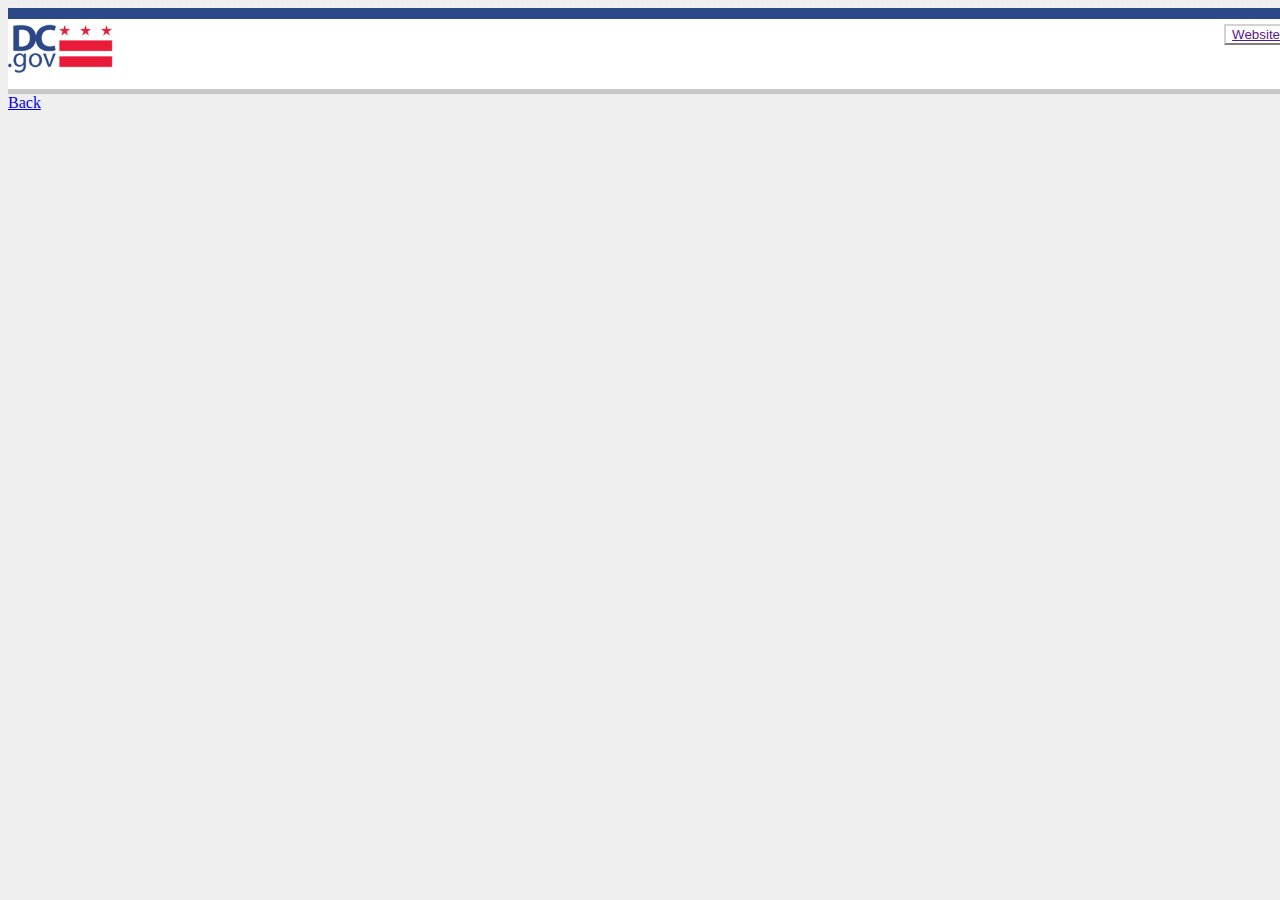
<file: splash-page/survey.html>
<!DOCTYPE html>
<html lang="en">

<head>
    <meta charset="UTF-8">
    <link rel="stylesheet" href="https://stackpath.bootstrapcdn.com/bootstrap/4.1.0/css/bootstrap.min.css" integrity="sha384-9gVQ4dYFwwWSjIDZnLEWnxCjeSWFphJiwGPXr1jddIhOegiu1FwO5qRGvFXOdJZ4"
        crossorigin="anonymous">
    <meta name="viewport" content="width=device-width, initial-scale=1, shrink-to-fit=no">
    <script src="https://code.jquery.com/jquery-3.3.1.slim.min.js" integrity="sha384-q8i/X+965DzO0rT7abK41JStQIAqVgRVzpbzo5smXKp4YfRvH+8abtTE1Pi6jizo"
        crossorigin="anonymous"></script>
    <script src="https://cdnjs.cloudflare.com/ajax/libs/popper.js/1.14.0/umd/popper.min.js" integrity="sha384-cs/chFZiN24E4KMATLdqdvsezGxaGsi4hLGOzlXwp5UZB1LY//20VyM2taTB4QvJ"
        crossorigin="anonymous"></script>
    <script src="https://stackpath.bootstrapcdn.com/bootstrap/4.1.0/js/bootstrap.min.js" integrity="sha384-uefMccjFJAIv6A+rW+L4AHf99KvxDjWSu1z9VI8SKNVmz4sk7buKt/6v9KI65qnm"
        crossorigin="anonymous"></script>
    <title>Mayor's Challenge</title>
    <link rel="shortcut icon" href="favicon-32x32.png" type="image/x-icon">
    <link rel="stylesheet" href="style.css">
</head>

<body class="survey">

    <div>
        <div class="header-top">
            <div class="header-main-top">
            </div>
        </div>

        <div class="header-main">
            <div style="width: 100%;">
                <a href="dc.gov" target="_blank"></a>
                <img class="ml-5 dclogo" src="dcgov_logo.jpg">
                <button type="button" class="btn mr-5 mt-2 website-link">
                    <a href="" target="blank">Website</a>
                </button>
            </div>
        </div>
        <div class="header-bottom">

        </div>
    <!-- </div>
    <a href="index.html">TEST?</a>
    <div> -->
        <a href="index.html" class="my-2 ml-5">Back</a>
    </div>
    <div class="mt-2 survey-outer">
        <iframe class="height-switch" src="https://forms.beta.dc.gov/s3/SpeakUpDCHousing2" frameborder="0" style="overflow: hidden"></iframe>
    </div>

    <!-- <div>
        <script type="text/javascript" >document.write('<script src="http' + ( ("https:" == document.location.protocol) ? "s" : "") + '://www.surveygizmo.com/s3/4435563/495f01f3437a?__output=embedjs&__ref=' + escape(document.location.origin + document.location.pathname) + '" type="text/javascript" ></scr' + 'ipt>');</script><noscript>Wondering where to get survey responses? Find out <a href="https://www.surveygizmo.com/survey-blog/where-do-i-find-people-to-take-my-survey/">here</a>. <a href="http://www.surveygizmo.com/s3/4435563/495f01f3437a??jsfallback=true">Please take my survey now</a></noscript>
    </div> -->

</body>

</html>
</file>
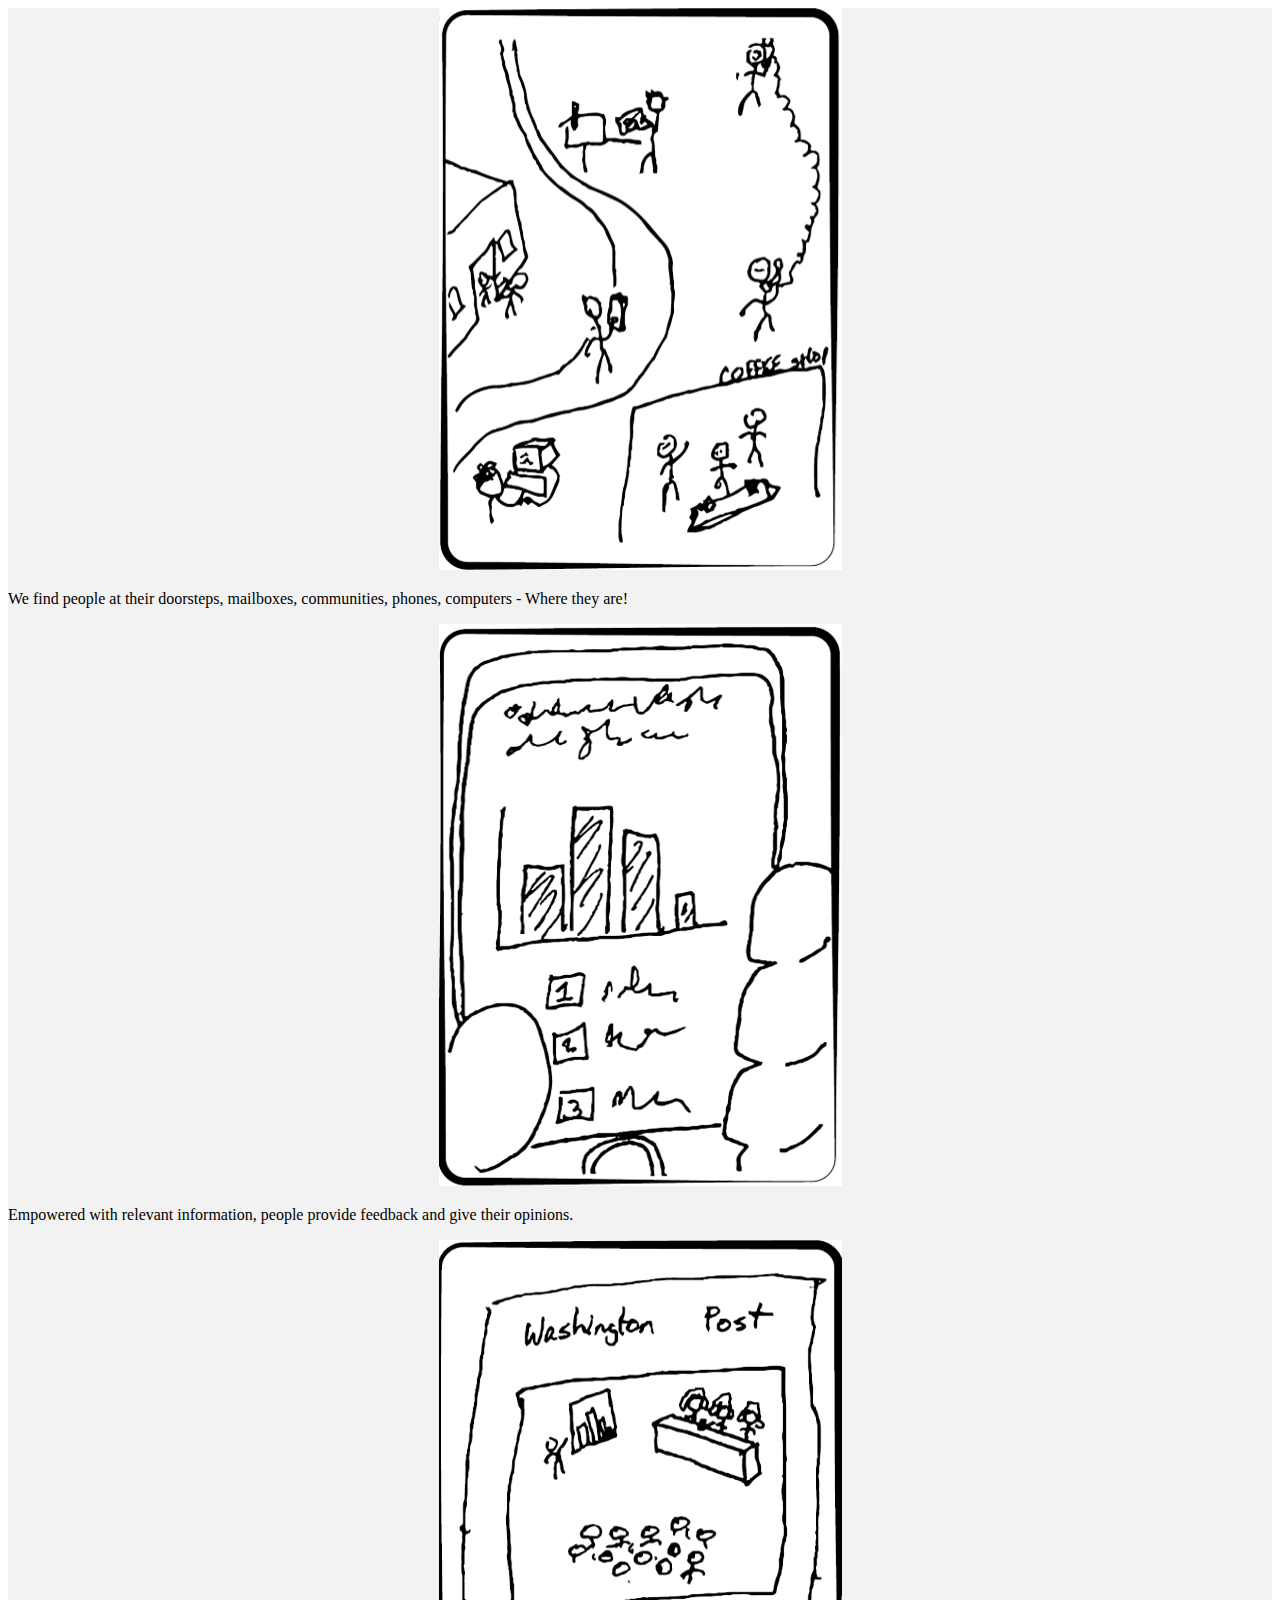
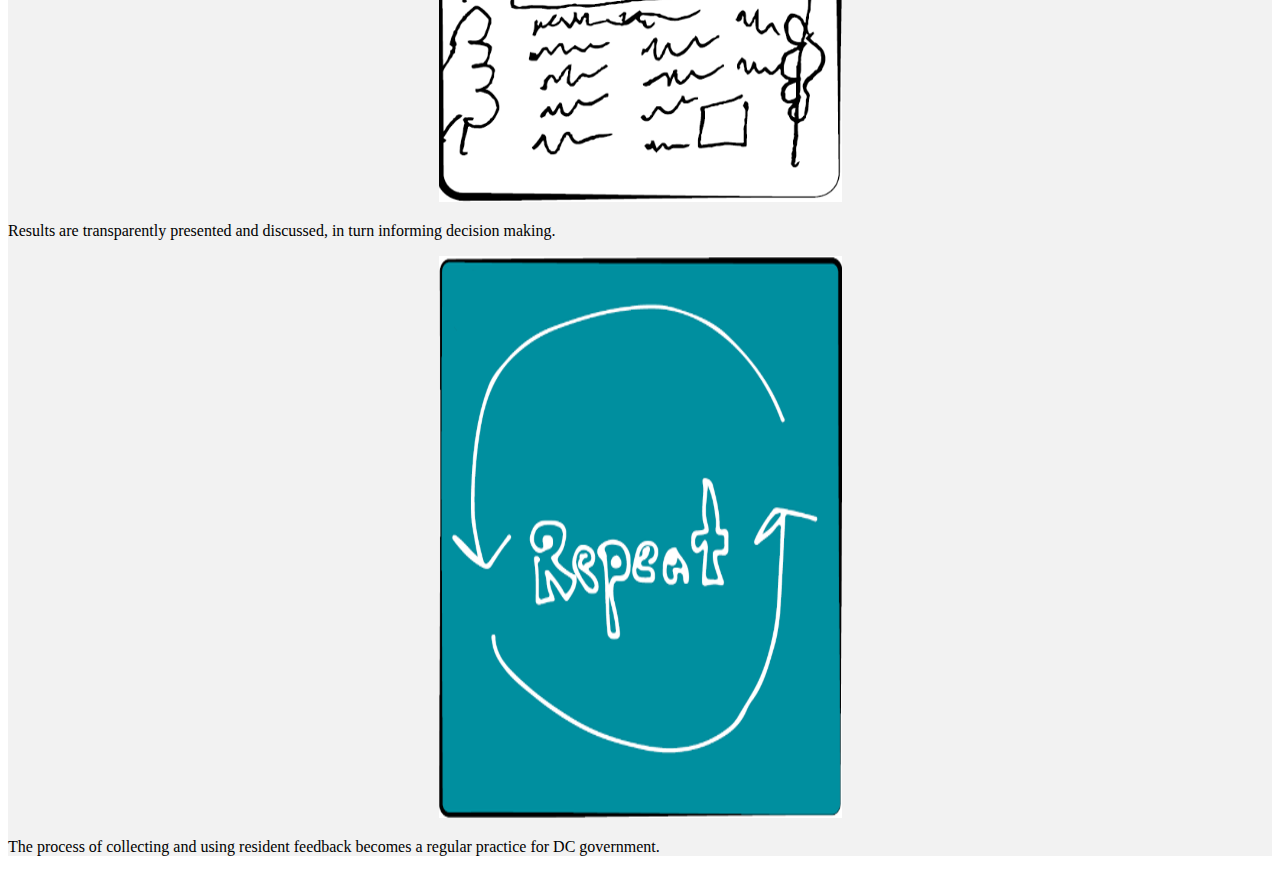
<file: splash-page/them-cards.html>
<!DOCTYPE html>
<html lang="en">

<head>
    <meta charset="UTF-8">
    <link rel="stylesheet" href="https://stackpath.bootstrapcdn.com/bootstrap/4.1.0/css/bootstrap.min.css" integrity="sha384-9gVQ4dYFwwWSjIDZnLEWnxCjeSWFphJiwGPXr1jddIhOegiu1FwO5qRGvFXOdJZ4"
        crossorigin="anonymous">
    <meta name="viewport" content="width=device-width, initial-scale=1, shrink-to-fit=no">
    <script src="https://code.jquery.com/jquery-3.3.1.slim.min.js" integrity="sha384-q8i/X+965DzO0rT7abK41JStQIAqVgRVzpbzo5smXKp4YfRvH+8abtTE1Pi6jizo"
        crossorigin="anonymous"></script>
    <script src="https://cdnjs.cloudflare.com/ajax/libs/popper.js/1.14.0/umd/popper.min.js" integrity="sha384-cs/chFZiN24E4KMATLdqdvsezGxaGsi4hLGOzlXwp5UZB1LY//20VyM2taTB4QvJ"
        crossorigin="anonymous"></script>
    <script src="https://stackpath.bootstrapcdn.com/bootstrap/4.1.0/js/bootstrap.min.js" integrity="sha384-uefMccjFJAIv6A+rW+L4AHf99KvxDjWSu1z9VI8SKNVmz4sk7buKt/6v9KI65qnm"
        crossorigin="anonymous"></script>
    <title>Mayor's Challenge</title>
    <link rel="shortcut icon" href="favicon-32x32.png" type="image/x-icon">
    <style>
        p {
            text-align: left;
        }

        .container {
            margin-top: 1.7em;
            margin-bottom: 1.7em;
        }

        h4 {
            padding-bottom: .5em;
        }

        .card {
            margin: .3em .3;
            border-width: .5em;
            min-height: 100%
        }
    </style>
</head>

<body style="text-align: center">

    <div style="background-color: #f2f2f2">

        <div class="container-fluid">

            <div class="row justify-content">

                <div class="col-lg-3 col-md-6 col-sm-12">
                    <div class="card">
                        <img class="card-img-top" src="img1.PNG" alt="reaching people where they are">
                        <div class="card-body">
                            <p class="card-text">We find people at their doorsteps, mailboxes, communities, phones, computers - Where they are!</p>
                        </div>
                    </div>
                </div>

                <div class="col-lg-3 col-md-6 col-sm-12">
                    <div class="card">
                        <img class="card-img-top" src="img2.PNG" alt="reaching people where they are">
                        <div class="card-body">

                            <p class="card-text">Empowered with relevant information, people provide feedback and give their opinions.</p>
                        </div>
                    </div>
                </div>

                <div class="col-lg-3 col-md-6 col-sm-12">
                    <div class="card">
                            <img class="card-img-top" src="img3.PNG" alt="reaching people where they are">
                            <div class="card-body">
    
                                <p class="card-text">Results are transparently presented and discussed, in turn informing decision making.</p>
                            </div>
                    </div>
                </div>

                <div class="col-lg-3 col-md-6 col-sm-12">
                    <div class="card">
                            <img class="card-img-top" src="img4.PNG" alt="reaching people where they are">
                            <div class="card-body">
    
                                <p class="card-text">The process of collecting and using resident feedback becomes a regular practice for DC government.</p>
                            </div>
                    </div>
                </div>
            </div>
        </div>
    </div>



</body>
</file>
<file: splash-page/style/style.css>
p {
    text-align: left;
}

li {
    padding-top: 1.5rem;
}

h5 {
    padding-bottom: .3em;
    text-align: center;
}

h4 {
    padding-bottom: .5em;
    text-align: center;
}

h3 {
    padding: .75em 0em;
    text-align: center;
}

h1 {
    text-align: center;
}

.container {
    padding-top: 1.7em;
    padding-bottom: 1.7em;
}

.survey {
    height: 100%;
    width: 100%;
    background-color: #EFEFEF;
    padding-bottom: 10em;
}

.opening-header {
    columns: #000000;
    padding-bottom: .5em
}

.center-btn {
    margin: 0 auto;
}

.card {
    min-height: 100%;
    border: 0;
    border-radius: 0;
}

.card-img-top {
    border: 0;
    border-radius: 0 !important;
}

.card-group>.card {
    margin-bottom: 0;
}

.story-card {
    padding-bottom: 3em;
}

.header-top {
    border-top: 11px solid #2B4888
}

.spacer {
    padding-bottom: 3em;
}

.header-main-top {
    background-image: url(dot.png);
    min-width: 100%;
    position: absolute;
    top: 4px;
    height: 3px;
}

.header-main {
    background-color: #ffffff;
    padding-top: 5px;
    padding-bottom: 5px;
    height: 80px;
}

.left-logo {
    float: left;
    height: 50px;
}

.right-logo {
    float: right;
    line-height: 2rem;
}

.bottom-logo {
    width: 90%;
    max-width: 300px;
}

.website-link {
    float: right;
    background-color: white;
    border-color: lightgrey;
}

.header-bottom {
    border-top: 5px solid #c9c9c9
}

.survey-outer {
    width: 100%;
    height: 100%;
}

.center-text {
    text-align: center
}

.height-switch {
    width: 100%;
    min-height: 500px;
    max-height: 560px;
}

/* .alt-background {
    background-color: #f2f2f2;
    padding-bottom: 1em;
} */

.header-width {
    width: 100%;
}

.primary-color {
    color: #ffffff;
    background-color: rgb(0, 174, 239);
}

.primary-color a:link,
.secondary-color a:link,
.tertiary-color a:link,
.black a:link {
    color: white;
}

.primary-color a:visited,
.secondary-color a:visited,
.tertiary-color a:visited,
.black a:visited {
    color: white;
}

.primary-color a:hover,
.secondary-color a:hover,
.tertiary-color a:hover,
.black a:hover {
    color: yellow;
}

.tertiary-color {
    color: #ffffff;
    background-color: #753bbd;
}

.black {
    color: #ffffff;
    background-color: #000000;
    border-color: #000000;
}

.grey {
    color: black;
    background-color: #ededed;
    border-color: #ededed;
}

.signup {
    padding-top: 6px;
    padding-left: 20px;
    padding-right: 20px;
    height: 50px;
}

.speakup-logo-small {
    display: inline;
}

.speakup-logo-large {
    display: none;
}

.right-logo {
    margin-top: 10px;
    margin-right: 16px;
}

.left-logo {
    margin-top: 10px;
    margin-left: 60px;
}

.survey-link {
    white-space: normal !important;
    word-wrap: break-word;
    width: 80%;
    max-width: 250px;
}

.card {
    margin-bottom: 0px !important;
}

/* md bootstrap breakpoint */

@media (min-width: 768px) {
    .height-switch {
        max-height: 800px;
        min-height: 600px;
    }
    .speakup-logo-small {
        display: none;
    }
    .speakup-logo-large {
        display: inline;
    }
    .right-logo {
        margin-top: 8px;
        margin-right: 48px;
    }
}
</file>
<file: splash-page/style.css>
.survey {
    height: 100%;
    width: 100%;
    overflow-y: hidden;
    background-color: #EFEFEF;
    padding-bottom: 10em;
}

p {
    text-align: left;
}

.container {
    margin-top: 1.7em;
    margin-bottom: 1.7em;
}

h4 {
    padding-bottom: .5em;
    text-align: center;
}

h3 {
    padding: .75em 0em;
    text-align: center;
}

h1 {
    text-align: center;
}


.opening-header {
    color: #666666;
    padding-bottom: .5em
}

.center-btn{
    margin: 0 auto;
}

.card {
    border-width: .5em;
    min-height: 100%;
    border-color: #F2F2F2;
}

.story-card {
    padding-bottom: 3em;
}

.header-top {
    border-top: 11px solid #2B4888
}

.spacer{
    padding-bottom: 3em;
}

.header-main-top {
    background-image: url(dot.png);
    min-width: 100%;
    position: absolute;
    top: 4px;
    height: 3px;
}

.header-main {
    background-color: #ffffff;
    padding-top: 5px;
    padding-bottom: 5px;
    height: 60px;
}

.dclogo {
    float: left;
    height: 50px;
}

.website-link {
    float: right;
    background-color: white;
    border-color: lightgrey
}

.header-bottom {
    border-top: 5px solid #c9c9c9
}

.survey-outer {
    width: 100%;
    height: 100%;
}

.center-text{
    text-align: center
}

.height-switch {
    width: 100%;
    max-height: 560px;
}

.alt-background{
    background-color: #f2f2f2; 
    padding-bottom: 1em;
}

.header-width{
    width: 100%;
}

/* md bootstrap breakpoint */

@media (min-width: 768px) {
    .height-switch {
        max-height: 800px;
    }
}
</file>
